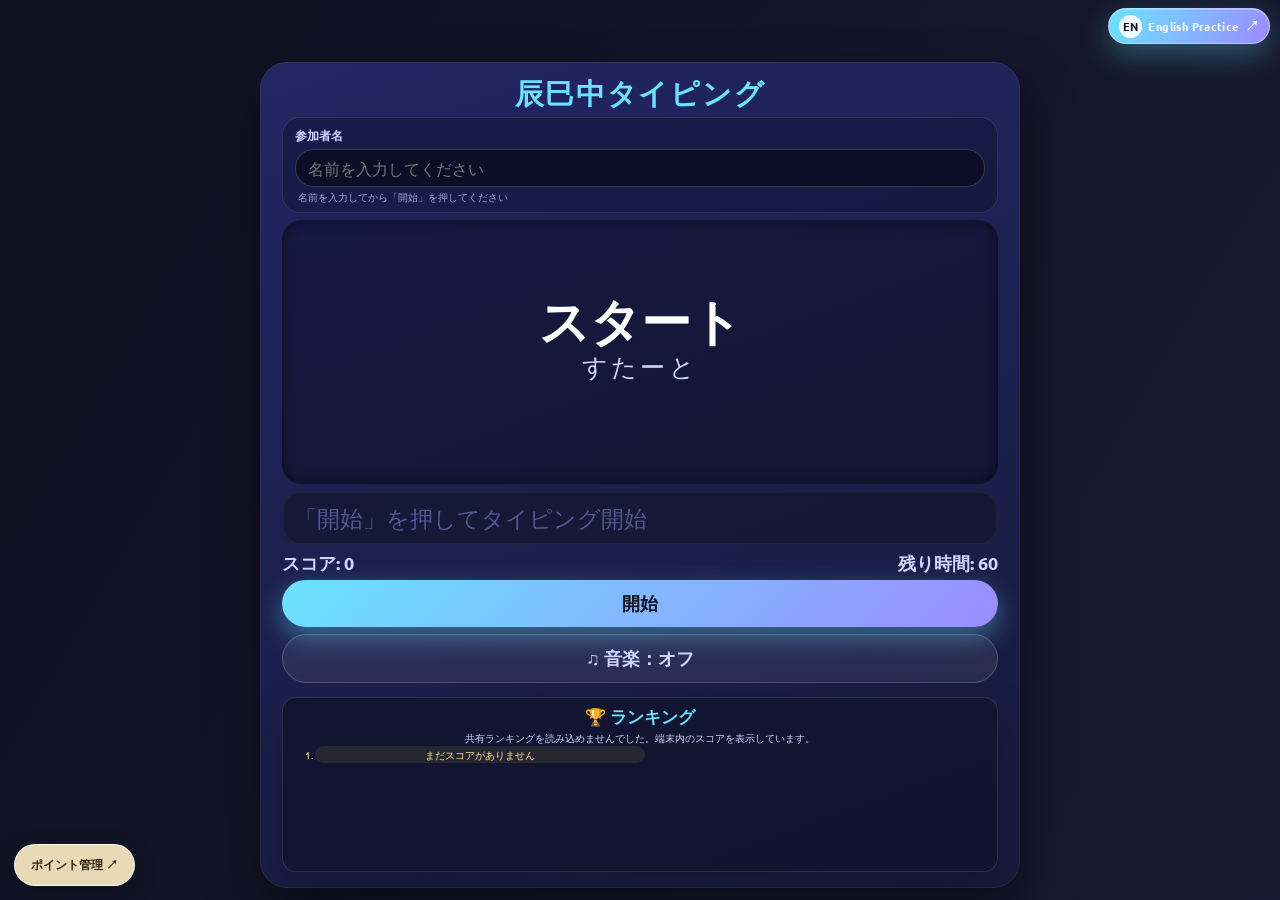
<file: index.html>
<!DOCTYPE html>
<html lang="ja">
<head>
  <meta charset="UTF-8">
  <title>辰巳中タイピングコンテスト</title>
  <link rel="stylesheet" href="style.css">
</head>
<body>
  <div class="page-loader" aria-label="読み込み中" role="status"><div class="page-loader__inner"><span class="page-loader__spinner" aria-hidden="true"></span><span>辰巳中タイピング</span></div></div>

  <div class="language-switch-wrap"><a class="points-board-link" href="points.html">ポイント管理 ↗</a><a class="language-switch" href="english-game/index.html" aria-label="Switch to English practice"><span>EN</span><strong>English Practice</strong><span class="switch-arrow" aria-hidden="true">↗</span></a></div>

  <div id="game">
    <h1>辰巳中タイピング</h1>

    <div class="contest-controls"><label for="contestant-name">参加者名</label><input id="contestant-name" type="text" maxlength="24" autocomplete="nickname" placeholder="名前を入力してください"><p class="contest-hint">名前を入力してから「開始」を押してください</p></div>

    <div id="word-box">
      <div id="kanji">スタート</div>
      <div id="kana">すたーと</div>
      <div id="romaji-guide"></div>
    </div>

    <input
      type="text"
      id="input"
      placeholder="「開始」を押してタイピング開始"
      autocomplete="off"
      disabled
    >

    <div id="status">
      <div id="score">スコア: 0</div>
      <div id="time">残り時間: 60</div>
    </div>

    <button id="start">開始</button>
    <button id="music-toggle" type="button" aria-pressed="false">♫ 音楽：オフ</button>

    <div id="game-over"></div>
    <section id="leaderboard" class="leaderboard" aria-live="polite"><h2>🏆 ランキング</h2><p class="leaderboard-status">スコア送信の準備ができています</p><ol id="leaderboard-list"><li>まだスコアがありません</li></ol></section>
  </div>

  <!-- 固定された効果音 (Removed "sounds/") -->
  <audio id="se-correct" src="correct.mp3" preload="auto"></audio>
  <audio id="se-miss" src="miss.mp3" preload="auto"></audio>
  <audio id="se-start" src="start.mp3" preload="auto"></audio>
  <audio id="se-end" src="end.mp3" preload="auto"></audio>

  <script>
  window.addEventListener("load", () => {
    const loader = document.querySelector(".page-loader");
    if (loader) window.setTimeout(() => loader.classList.add("is-hidden"), 180);
  });
</script>

  <script>
    document.addEventListener("DOMContentLoaded", () => {
      document.querySelectorAll(".language-switch").forEach(link => {
        link.addEventListener("click", event => {
          if (event.metaKey || event.ctrlKey || event.shiftKey || event.altKey) return;
          event.preventDefault();
          const destination = link.href;
          const game = document.getElementById("game");
          if (game) game.classList.add("is-transitioning");
          document.body.classList.add("page-leaving");
          window.setTimeout(() => { window.location.href = destination; }, 220);
        });
      });
    });
  </script>
  <script src="sheet-config.js"></script>
  <script src="script.js"></script>
</body>
</html>
</file>
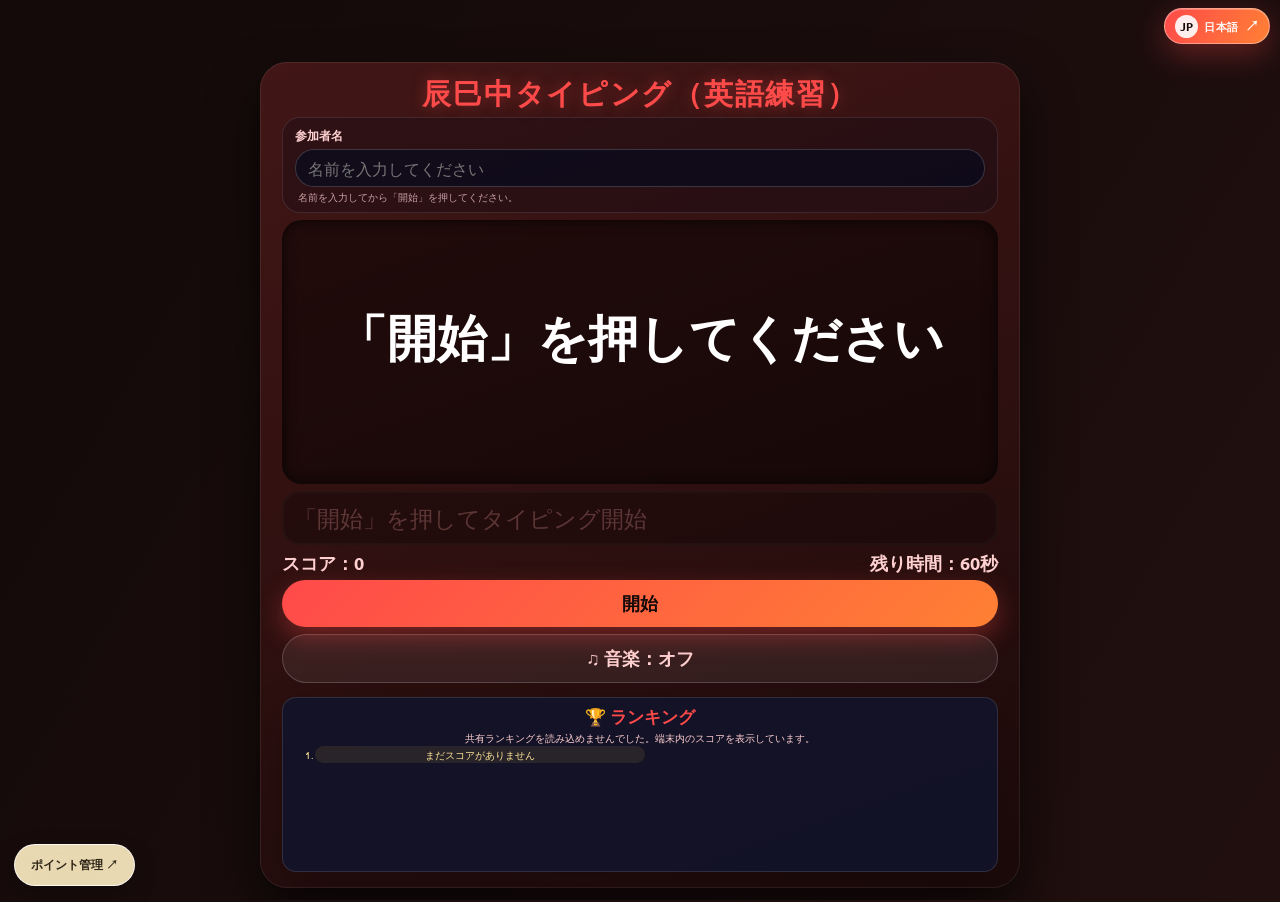
<file: english-game/index.html>
<!DOCTYPE html>
<html lang="ja">
<head>
  <meta charset="UTF-8">
  <title>辰巳中タイピングコンテスト（英語練習）</title>
  <link rel="stylesheet" href="style.css">
</head>
<body>
  <div class="page-loader" aria-label="読み込み中" role="status"><div class="page-loader__inner"><span class="page-loader__spinner" aria-hidden="true"></span><span>辰巳中タイピング</span></div></div>

  <div class="language-switch-wrap"><a class="points-board-link" href="../points.html">ポイント管理 ↗</a><a class="language-switch" href="../index.html" aria-label="日本語に切り替え"><span>JP</span><strong>日本語</strong><span class="switch-arrow" aria-hidden="true">↗</span></a></div>

  <div id="game">
    <h1>辰巳中タイピング（英語練習）</h1>

    <div class="contest-controls"><label for="contestant-name">参加者名</label><input id="contestant-name" type="text" maxlength="24" autocomplete="nickname" placeholder="名前を入力してください"><p class="contest-hint">名前を入力してから「開始」を押してください。</p></div>

    <div id="word-box">
      <div id="kanji">「開始」を押してください</div>
      <div id="kana" style="display: none;"></div>
      <div id="romaji-guide"></div>
    </div>

    <input
      type="text"
      id="input"
      placeholder="「開始」を押してタイピング開始"
      autocomplete="off"
      disabled
    >

    <div id="status">
      <div id="score">スコア：0</div>
      <div id="time">残り時間：60秒</div>
    </div>

    <button id="start">開始</button>
    <button id="music-toggle" type="button" aria-pressed="false">♫ 音楽：オフ</button>

    <div id="game-over"></div>
    <section id="leaderboard" class="leaderboard" aria-live="polite"><h2>🏆 ランキング</h2><p class="leaderboard-status">スコア送信の準備ができています</p><ol id="leaderboard-list"><li>まだスコアがありません</li></ol></section>
  </div>

  <!-- 固定された効果音 (Removed "sounds/") -->
  <audio id="se-correct" src="correct.mp3" preload="auto"></audio>
  <audio id="se-miss" src="miss.mp3" preload="auto"></audio>
  <audio id="se-start" src="start.mp3" preload="auto"></audio>
  <audio id="se-end" src="end.mp3" preload="auto"></audio>

  <script>
  window.addEventListener("load", () => {
    const loader = document.querySelector(".page-loader");
    if (loader) window.setTimeout(() => loader.classList.add("is-hidden"), 180);
  });
</script>

  <script>
    document.addEventListener("DOMContentLoaded", () => {
      document.querySelectorAll(".language-switch").forEach(link => {
        link.addEventListener("click", event => {
          if (event.metaKey || event.ctrlKey || event.shiftKey || event.altKey) return;
          event.preventDefault();
          const destination = link.href;
          const game = document.getElementById("game");
          if (game) game.classList.add("is-transitioning");
          document.body.classList.add("page-leaving");
          window.setTimeout(() => { window.location.href = destination; }, 220);
        });
      });
    });
  </script>
  <script src="../sheet-config.js"></script>
  <script src="script.js"></script>
</body>
</html>
</file>
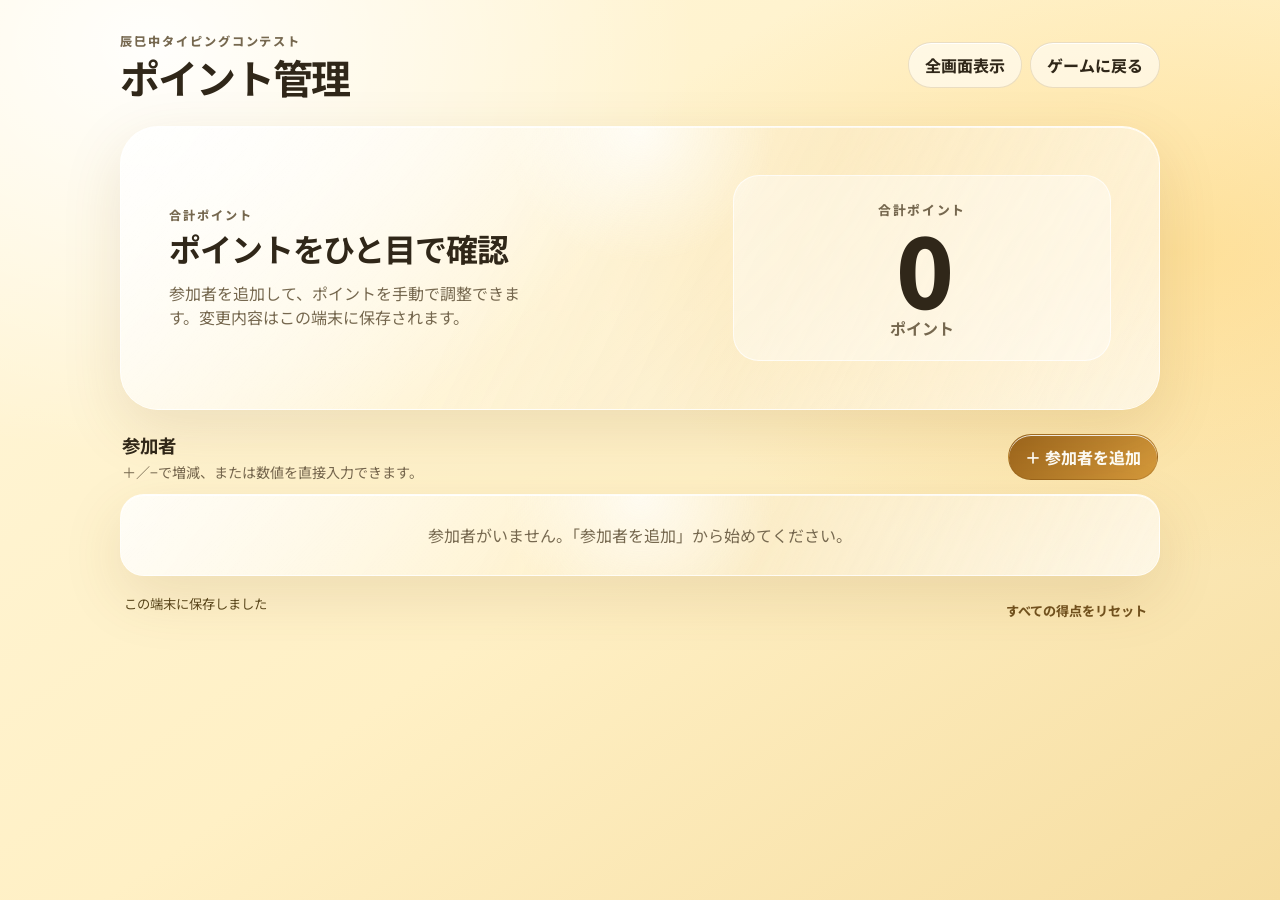
<file: points.html>
<!doctype html>
<html lang="ja">
<head>
<meta charset="utf-8">
<meta name="viewport" content="width=device-width, initial-scale=1, viewport-fit=cover">
<meta name="theme-color" content="#fff0c5">
<meta name="color-scheme" content="light">
<title>ポイント管理 | 辰巳中タイピングコンテスト</title>
<style>
  :root {
    color-scheme: light;
    --cream: #fff0c5;
    --cream-light: #fff9e9;
    --ink: #302719;
    --muted: #76684f;
    --amber: #b77a24;
    --line: rgba(115, 82, 31, .16);
    --glass: rgba(255, 255, 255, .42);
    --shadow: 0 20px 60px rgba(113, 79, 24, .13);
    --focus: #155eef;
  }
  * { box-sizing: border-box; }
  html { min-height: 100%; background: var(--cream); }
  body {
    margin: 0; min-height: 100vh; min-height: 100dvh; padding: clamp(12px, 3vw, 32px);
    color: var(--ink); font-family: "Noto Sans JP", "Yu Gothic UI", "Meiryo", sans-serif;
    background:
      radial-gradient(ellipse at 12% 5%, rgba(255,255,255,.92), transparent 34%),
      radial-gradient(ellipse at 92% 28%, rgba(255,205,101,.42), transparent 35%),
      linear-gradient(145deg, #fff7dc, var(--cream) 54%, #f6dda0);
    overflow-x: hidden;
  }
  button, input { font: inherit; }
  button { cursor: pointer; touch-action: manipulation; }
  button:focus-visible, input:focus-visible, a:focus-visible {
    outline: 3px solid var(--focus); outline-offset: 3px;
  }
  .shell { width: min(100%, 1040px); margin: 0 auto; animation: page-zoom-blur .78s cubic-bezier(.2,.75,.25,1) both; transform-origin: 50% 18%; }
  @keyframes page-zoom-blur {
    0% { opacity: 0; transform: scale(.94); filter: blur(14px); }
    65% { opacity: 1; filter: blur(1px); }
    100% { opacity: 1; transform: scale(1); filter: blur(0); }
  }
  @keyframes card-zoom-in {
    0% { opacity: 0; transform: scale(.96) translateY(10px); filter: blur(8px); }
    100% { opacity: 1; transform: scale(1) translateY(0); filter: blur(0); }
  }
  .topline { display:flex; align-items:center; justify-content:space-between; gap:12px; margin-bottom: clamp(16px, 3vw, 28px); }
  .eyebrow { margin:0 0 6px; color:var(--muted); font-size:.76rem; font-weight:800; letter-spacing:.16em; text-transform:uppercase; }
  h1 { margin:0; font-size:clamp(1.55rem, 4vw, 2.5rem); letter-spacing:-.045em; line-height:1.05; }
  .top-actions { display:flex; flex-wrap:wrap; gap:8px; justify-content:flex-end; }
  .glass {
    --mx: 50%; --my: 0%;
    position:relative; isolation:isolate; overflow:hidden;
    background:linear-gradient(135deg, rgba(255,255,255,.72), rgba(255,255,255,.24) 45%, rgba(255,255,255,.48));
    border:1px solid rgba(255,255,255,.78);
    box-shadow:var(--shadow), inset 0 1px rgba(255,255,255,.92);
    backdrop-filter:blur(22px) saturate(1.3);
    -webkit-backdrop-filter:blur(22px) saturate(1.3);
  }
  .glass::before {
    content:""; position:absolute; inset:0; z-index:-1; pointer-events:none; border-radius:inherit;
    background:
      radial-gradient(260px circle at var(--mx) var(--my), rgba(255,255,255,.92), transparent 52%),
      linear-gradient(115deg, rgba(255,255,255,.48), transparent 35%, rgba(221,166,66,.10) 62%, rgba(255,255,255,.46));
    opacity:.75; transition:opacity .25s ease;
  }
  .glass:hover::before, .glass:focus-within::before { opacity:1; }
  .btn {
    border:1px solid rgba(126,88,27,.16); border-radius:999px; min-height:44px;
    padding:10px 16px; color:var(--ink); font-weight:750;
    background:rgba(255,255,255,.56); box-shadow:inset 0 1px rgba(255,255,255,.9);
    transition:transform .2s ease, box-shadow .2s ease, background .2s ease;
  }
  .btn:hover { transform:translateY(-2px); background:rgba(255,255,255,.82); box-shadow:0 8px 22px rgba(113,79,24,.12), inset 0 1px #fff; }
  .btn:active { transform:scale(.96); filter:blur(.2px); }
  .btn.primary { background:linear-gradient(135deg,#9c651c,#d69b3c); color:#fffdf6; border-color:rgba(126,78,15,.25); }
  .hero {
    border-radius:clamp(24px, 4vw, 38px); padding:clamp(20px, 5vw, 48px);
    display:grid; grid-template-columns:minmax(0, 1fr) minmax(180px, .7fr); align-items:center; gap:24px;
    margin-bottom:18px; transition:transform .35s cubic-bezier(.2,.8,.2,1), box-shadow .35s ease;
  }
  .hero:hover { transform:translateY(-2px); box-shadow:0 28px 70px rgba(113,79,24,.18), inset 0 1px #fff; }
  .hero h2 { margin:0 0 10px; font-size:clamp(1.3rem,3vw,2rem); letter-spacing:-.035em; }
  .hero p { max-width:42ch; margin:0; color:var(--muted); line-height:1.55; }
  .total-wrap { text-align:center; border-radius:26px; padding:20px 12px; background:rgba(255,255,255,.42); border:1px solid rgba(255,255,255,.7); }
  .total-label { color:var(--muted); font-size:.8rem; font-weight:800; letter-spacing:.12em; text-transform:uppercase; }
  .total { display:block; font-size:clamp(3.2rem, 10vw, 6rem); line-height:1; letter-spacing:-.07em; font-weight:850; font-variant-numeric:tabular-nums; }
  .total-unit { color:var(--muted); font-weight:700; margin-top:7px; }
  .toolbar { display:flex; flex-wrap:wrap; align-items:center; justify-content:space-between; gap:12px; margin:22px 2px 12px; }
  .toolbar h2 { margin:0; font-size:1.15rem; }
  .toolbar p { margin:4px 0 0; color:var(--muted); font-size:.88rem; }
  #players { display:grid; grid-template-columns:repeat(2,minmax(0,1fr)); gap:14px; }
  .player {
    min-width:0; border-radius:24px; padding:clamp(14px,2.5vw,22px);
    transition:transform .28s cubic-bezier(.2,.8,.2,1), box-shadow .28s ease;
  }
  .player { animation:card-zoom-in .42s cubic-bezier(.2,.75,.25,1) both; }\n  .player:hover { transform:translateY(-3px) scale(1.012); box-shadow:0 24px 55px rgba(113,79,24,.18), inset 0 1px #fff; }
  .player-head { display:flex; align-items:center; gap:10px; margin-bottom:16px; }
  .avatar { display:grid; place-items:center; flex:0 0 42px; width:42px; height:42px; border-radius:15px; background:linear-gradient(145deg,#fff,#f4d995); color:#76501c; font-weight:900; box-shadow:inset 0 1px #fff,0 5px 14px rgba(113,79,24,.10); }
  .name { width:100%; min-width:0; padding:10px 12px; border:1px solid var(--line); border-radius:13px; background:rgba(255,255,255,.62); color:var(--ink); font-weight:750; }
  .score-label { color:var(--muted); font-size:.78rem; font-weight:800; letter-spacing:.12em; text-transform:uppercase; }
  .score-line { display:flex; align-items:center; justify-content:space-between; gap:10px; margin:0 0 14px; }
  .score-number { min-width:0; font-size:clamp(2.4rem,6vw,4.2rem); line-height:1; letter-spacing:-.065em; font-weight:850; font-variant-numeric:tabular-nums; overflow-wrap:anywhere; }
  .point-word { color:var(--muted); font-size:.85rem; font-weight:700; }
  .score-actions { display:grid; grid-template-columns:48px minmax(0,1fr) 48px; gap:8px; }
  .stepper { display:grid; place-items:center; width:100%; min-height:46px; border-radius:15px; border:1px solid var(--line); background:rgba(255,255,255,.65); color:var(--ink); font-size:1.45rem; font-weight:800; transition:transform .18s ease,background .18s ease; }
  .stepper:hover { background:#fff; transform:translateY(-1px); }
  .stepper:active { transform:scale(.92); filter:blur(.35px); }
  .set-score { min-width:0; width:100%; text-align:center; border:1px solid var(--line); border-radius:15px; background:rgba(255,255,255,.72); padding:8px; font-weight:750; color:var(--ink); }
  .player-foot { display:flex; justify-content:space-between; align-items:center; gap:10px; margin-top:12px; }
  .small-btn { border:0; padding:7px 9px; background:transparent; color:#72521f; font-size:.82rem; font-weight:750; border-radius:10px; }
  .small-btn:hover { background:rgba(255,255,255,.5); }
  .empty { grid-column:1/-1; padding:28px; text-align:center; border-radius:24px; color:var(--muted); }
  .footer { margin:18px 4px 0; display:flex; justify-content:space-between; gap:10px; flex-wrap:wrap; color:var(--muted); font-size:.78rem; }
  .status { min-height:1.2em; color:#5b481e; font-size:.83rem; }
  @media (max-width:640px) {
    body { padding:12px; }
    .topline { align-items:flex-start; }
    .top-actions { max-width:45%; }
    .btn { padding:9px 12px; min-height:42px; font-size:.84rem; }
    .hero { grid-template-columns:1fr; gap:18px; padding:20px; }
    .hero p { max-width:none; }
    .total-wrap { display:flex; align-items:center; justify-content:center; gap:14px; flex-wrap:wrap; padding:14px; }
    .total { font-size:clamp(3rem,17vw,5rem); }
    .total-unit { margin:0; }
    #players { grid-template-columns:1fr; gap:11px; }
    .player { padding:16px; }
    .score-number { font-size:clamp(2.8rem,14vw,4rem); }
  }
  @media (prefers-reduced-motion:reduce) {
    *,*::before,*::after { animation:none!important; transition:none!important; filter:none!important; scroll-behavior:auto!important; }
    .player:hover,.hero:hover,.btn:hover { transform:none; }
  }
  @supports not ((backdrop-filter: blur(2px)) or (-webkit-backdrop-filter: blur(2px))) {
    .glass { background:rgba(255,249,233,.97); }
  }
</style>
<link rel="preconnect" href="https://fonts.googleapis.com">
<link rel="preconnect" href="https://fonts.gstatic.com" crossorigin>
<link href="https://fonts.googleapis.com/css2?family=Noto+Sans+JP:wght@400;500;700;800&display=swap" rel="stylesheet">
</head>
<body>
<main class="shell">
  <header class="topline">
    <div><p class="eyebrow">辰巳中タイピングコンテスト</p><h1>ポイント管理</h1></div>
    <div class="top-actions">
      <button class="btn" id="fullscreen" type="button">全画面表示</button>
      <a class="btn" href="./" style="display:inline-flex;align-items:center;text-decoration:none">ゲームに戻る</a>
    </div>
  </header>

  <section class="hero glass" aria-labelledby="overview-title">
    <div>
      <p class="eyebrow">合計ポイント</p>
      <h2 id="overview-title">ポイントをひと目で確認</h2>
      <p>参加者を追加して、ポイントを手動で調整できます。変更内容はこの端末に保存されます。</p>
    </div>
    <div class="total-wrap" aria-live="polite" aria-atomic="true">
      <span class="total-label">合計ポイント</span>
      <strong class="total" id="total">0</strong>
      <span class="total-unit">ポイント</span>
    </div>
  </section>

  <div class="toolbar">
    <div><h2>参加者</h2><p>＋／−で増減、または数値を直接入力できます。</p></div>
    <button class="btn primary" id="add-player" type="button">＋ 参加者を追加</button>
  </div>

  <section id="players" aria-label="参加者の得点"></section>
  <div class="footer">
    <span id="save-status" class="status" role="status" aria-live="polite">この端末に保存しました</span>
    <button class="small-btn" id="reset-all" type="button">すべての得点をリセット</button>
  </div>
</main>
<script>
(() => {
  "use strict";
  const STORAGE_KEY = "tatsumi-ポイント-board-v1";
  const playersEl = document.getElementById("players");
  const totalEl = document.getElementById("total");
  const statusEl = document.getElementById("save-status");
  let players = load();
  let nextId = players.reduce((n, p) => Math.max(n, Number(p.id) || 0), 0) + 1;

  function load() {
    try {
      const saved = JSON.parse(localStorage.getItem(STORAGE_KEY) || "[]");
      if (Array.isArray(saved)) return saved.filter(p => p && Number.isFinite(Number(p.score))).map((p, i) => ({
        id: Number(p.id) || i + 1,
        name: String(p.name || "参加者").slice(0, 40),
        score: Math.max(0, Math.min(999999999, Math.round(Number(p.score) || 0)))
      }));
    } catch (_) {}
    return [{ id: 1, name: "参加者 1", score: 0 }];
  }

  function save() {
    try {
      localStorage.setItem(STORAGE_KEY, JSON.stringify(players));
      statusEl.textContent = "この端末に保存しました";
    } catch (_) {
      statusEl.textContent = "保存できませんでした。この画面を開いたままにしてください。";
    }
    renderTotal();
  }

  function renderTotal() {
    const total = players.reduce((sum, p) => sum + p.score, 0);
    totalEl.textContent = total.toLocaleString();
    totalEl.setAttribute("aria-label", total.toLocaleString() + " 合計ポイント");
  }

  function make(tag, className, text) {
    const el = document.createElement(tag);
    if (className) el.className = className;
    if (text !== undefined) el.textContent = text;
    return el;
  }

  function render() {
    playersEl.replaceChildren();
    if (!players.length) {
      const empty = make("div", "empty glass", "参加者がいません。「参加者を追加」から始めてください。");
      playersEl.append(empty);
    }
    players.forEach(player => {
      const card = make("article", "player glass");
      const head = make("div", "player-head");
      const avatar = make("div", "avatar", (player.name.trim().charAt(0) || "?").toUpperCase());
      avatar.setAttribute("aria-hidden", "true");
      const name = make("input", "name");
      name.type = "text"; name.maxLength = 40; name.value = player.name;
      name.setAttribute("aria-label", "参加者 name");
      name.addEventListener("change", () => {
        player.name = name.value.trim().slice(0, 40) || "参加者";
        save(); render();
      });
      head.append(avatar, name);
      const label = make("div", "score-label", "現在の得点");
      const line = make("div", "score-line");
      const number = make("strong", "score-number", player.score.toLocaleString());
      number.setAttribute("aria-live", "polite");
      const word = make("span", "point-word", "点");
      line.append(number, word);
      const actions = make("div", "score-actions");
      const minus = make("button", "stepper", "−");
      minus.type = "button"; minus.setAttribute("aria-label", player.name + "の得点を1点減らす");
      minus.addEventListener("click", () => setScore(player, player.score - 1));
      const exact = make("input", "set-score");
      exact.type = "number"; exact.min = "0"; exact.max = "999999999"; exact.step = "1"; exact.inputMode = "numeric"; exact.value = String(player.score);
      exact.setAttribute("aria-label", "「" + player.name + "」の得点を直接入力");
      exact.addEventListener("change", () => {
        const value = exact.value.trim();
        if (value === "") { exact.value = String(player.score); return; }
        setScore(player, Number(value));
      });
      const plus = make("button", "stepper", "+");
      plus.type = "button"; plus.setAttribute("aria-label", player.name + "の得点を1点増やす");
      plus.addEventListener("click", () => setScore(player, player.score + 1));
      actions.append(minus, exact, plus);
      const foot = make("div", "player-foot");
      const hint = make("span", "point-word", "手動入力");
      const remove = make("button", "small-btn", "削除");
      remove.type = "button"; remove.addEventListener("click", () => {
        if (!confirm("「" + player.name + "」を一覧から削除しますか？")) return;
        players = players.filter(p => p.id !== player.id); save(); render();
      });
      foot.append(hint, remove);
      card.append(head, label, line, actions, foot);
      playersEl.append(card);
    });
    renderTotal();
  }

  function setScore(player, value) {
    if (!Number.isFinite(value)) return;
    player.score = Math.max(0, Math.min(999999999, Math.round(value)));
    save(); render();
  }

  document.getElementById("add-player").addEventListener("click", () => {
    const id = nextId++;
    const player = { id, name: "参加者 " + id, score: 0 };
    players.push(player); save(); render();
    const names = playersEl.querySelectorAll(".name");
    if (names.length) { names[names.length - 1].focus(); names[names.length - 1].select(); }
  });

  document.getElementById("reset-all").addEventListener("click", () => {
    if (!confirm("全員の得点を0点に戻しますか？名前はそのまま残ります。")) return;
    players.forEach(p => { p.score = 0; }); save(); render();
  });

  document.getElementById("fullscreen").addEventListener("click", async event => {
    try {
      if (!document.fullscreenElement) {
        await document.documentElement.requestFullscreen();
        event.currentTarget.textContent = "全画面表示を終了";
      } else {
        await document.exitFullscreen();
        event.currentTarget.textContent = "全画面表示";
      }
    } catch (_) { statusEl.textContent = "このブラウザーでは全画面表示を利用できません。"; }
  });
  document.addEventListener("fullscreenchange", () => {
    document.getElementById("fullscreen").textContent = document.fullscreenElement ? "全画面表示を終了" : "全画面表示";
  });

  // Pointer-driven glass highlights are enabled for mouse/trackpad only; touch stays lightweight.
  if (matchMedia("(hover: hover) and (pointer: fine)").matches && !matchMedia("(prefers-reduced-motion: reduce)").matches) {
    document.querySelectorAll(".glass").forEach(panel => {
      panel.addEventListener("pointermove", event => {
        const rect = panel.getBoundingClientRect();
        panel.style.setProperty("--mx", (event.clientX - rect.left) + "px");
        panel.style.setProperty("--my", (event.clientY - rect.top) + "px");
      }, { passive: true });
    });
    const observer = new MutationObserver(() => {
      playersEl.querySelectorAll(".glass").forEach(panel => {
        if (panel.dataset.liquidReady) return;
        panel.dataset.liquidReady = "true";
        panel.addEventListener("pointermove", event => {
          const rect = panel.getBoundingClientRect();
          panel.style.setProperty("--mx", (event.clientX - rect.left) + "px");
          panel.style.setProperty("--my", (event.clientY - rect.top) + "px");
        }, { passive: true });
      });
    });
    observer.observe(playersEl, { childList: true });
  }
  render();
})();
</script>
</body>
</html>
</file>
<file: style.css>
@import url('https://fonts.googleapis.com/css2?family=Ubuntu:wght@400;500;700&display=swap');
:root {
  --bg: #0f1220;
  --panel: #1b1f3b;
  --accent: #6ae3ff;
  --accent2: #9b8cff;
  --text: #ffffff;
  --subtext: #cfd6ff;
  --danger: #ff6b6b;
}

* {
  box-sizing: border-box;
}

html, body {
  margin: 0;
  padding: 0;
  width: 100vw;
  height: 100vh;
  overflow: hidden; /* スクロールバーの発生を防止 */
  display: flex;
  justify-content: center;
  align-items: center;
  font-family: "Segoe UI", "Hiragino Kaku Gothic ProN", Meiryo, sans-serif;
  background: radial-gradient(circle at top, #1b1f3b, #0f1220);
  color: var(--text);
}

/* =========================
   Main Game Panel
   ========================= */
#game {
  width: min(90vw, 125vh);
  max-height: 96vh;
  padding: min(2.5vh, 2.2vw) min(4vh, 3.5vw);
  border-radius: min(3vh, 2.5vw);
  background: linear-gradient(160deg, #222663, #171a3a);
  box-shadow:
    0 24px 50px rgba(0, 0, 0, 0.5),
    inset 0 0 0 1px rgba(255, 255, 255, 0.06);
  text-align: center;
  display: flex;
  flex-direction: column;
  justify-content: space-between;
}

/* =========================
   Title
   ========================= */
h1 {
  margin: 0 0 min(1vh, 0.8vw);
  font-size: min(4.8vh, 4vw);
  letter-spacing: 0.12em;
  color: var(--accent);
}

/* =========================
   Word Display
   ========================= */
#word-box {
  margin: min(1vh, 0.8vw) 0;
  padding: min(4.5vh, 3.5vw) min(3vh, 2.5vw);
  border-radius: min(2.2vh, 1.8vw);
  background: rgba(0, 0, 0, 0.3);
  box-shadow: inset 0 0 14px rgba(0, 0, 0, 0.45);
  /* word-break: break-all; を削除 */
}

/* 漢字 */
#kanji {
  font-size: min(7.5vh, 6.2vw);
  font-weight: 700;
  line-height: 1.25;
  white-space: pre-wrap;
  word-break: keep-all;      /* 単語の途中での改行を防止 */
  overflow-wrap: break-word; /* 枠からはみ出る場合のみ改行 */
}

/* ひらがな */
#kana {
  margin-top: min(1.2vh, 1vw);
  font-size: min(4.5vh, 3.7vw);
  letter-spacing: 0.12em;
  color: var(--subtext);
  line-height: 1.25;
  white-space: pre-wrap;
  word-break: keep-all;      /* 単語の途中での改行を防止 */
  overflow-wrap: break-word; /* 枠からはみ出る場合のみ改行 */
}

/* ガイド */
#romaji-guide {
  margin-top: min(1.5vh, 1.2vw);
  font-size: min(3.2vh, 2.6vw);
  font-weight: bold;
  letter-spacing: 0.08em;
  color: var(--accent);
  min-height: 1.3em;
}

/* =========================
   Input
   ========================= */
#input {
  width: 100%;
  margin-top: min(1vh, 0.8vw);
  padding: min(1.8vh, 1.5vw);
  font-size: min(3.8vh, 3.1vw);
  border-radius: min(1.6vh, 1.3vw);
  border: none;
  outline: none;
  background: #0f1220;
  color: var(--text);
  box-shadow:
    inset 0 0 0 2px rgba(255, 255, 255, 0.08);
}

#input::placeholder {
  font-size: min(2.6vh, 2.1vw);
  color: #888fd0;
}

#input:focus {
  box-shadow:
    inset 0 0 0 2px var(--accent),
    0 0 14px rgba(106, 227, 255, 0.6);
}

#input:disabled {
  opacity: 0.5;
  cursor: not-allowed;
}

/* =========================
   Status
   ========================= */
#status {
  display: flex;
  justify-content: space-between;
  margin-top: min(1.5vh, 1.2vw);
  font-size: min(3.2vh, 2.6vw);
  font-weight: 600;
}

#score,
#time {
  color: var(--subtext);
}

/* =========================
   Button（少し小さく調整）
   ========================= */
#start {
  margin-top: min(1.5vh, 1.2vw);
  width: 100%;
  padding: min(1.5vh, 1.2vw) 0; /* 少しスリム化 */
  font-size: min(2.8vh, 2.3vw); /* 文字サイズをわずかに縮小 */
  font-weight: 700;
  border-radius: min(1.5vh, 1.2vw);
  border: none;
  cursor: pointer;
  background: linear-gradient(135deg, var(--accent), var(--accent2));
  color: #0f1220;
  box-shadow: 0 10px 26px rgba(106, 227, 255, 0.4);
  transition: transform 0.12s, box-shadow 0.12s;
}

#start:hover {
  transform: translateY(-2px);
  box-shadow: 0 14px 32px rgba(106, 227, 255, 0.55);
}

#start:active {
  transform: translateY(1px);
  box-shadow: 0 6px 16px rgba(106, 227, 255, 0.35);
}

/* =========================
   Game Over
   ========================= */
#game-over {
  margin-top: min(1.2vh, 1vw);
  font-size: min(4vh, 3.2vw);
  font-weight: 800;
  color: var(--danger);
}
/* Rounded controls, animated gradient, and a soft loading entrance */
html, body { min-height: 100vh; height: auto; }
body { position: relative; isolation: isolate; background: linear-gradient(-45deg,var(--bg),var(--panel),#25205a,var(--bg)); background-size:400% 400%; animation:gradient-drift 18s ease infinite; }
@keyframes gradient-drift { 0%{background-position:0% 50%} 50%{background-position:100% 50%} 100%{background-position:0% 50%} }
#game { animation:game-enter 700ms cubic-bezier(.2,.8,.2,1) both; transition:box-shadow 250ms ease,background-color 250ms ease; }
@keyframes game-enter { from{opacity:0;transform:translateY(18px) scale(.985);filter:blur(5px)} to{opacity:1;transform:translateY(0) scale(1);filter:blur(0)} }
button,a,input[type=button],input[type=submit],input[type=reset],select { border-radius:999px !important; transition:transform 180ms ease,box-shadow 220ms ease,background-color 220ms ease,opacity 220ms ease; }
button:focus-visible,a:focus-visible,input:focus-visible,select:focus-visible { outline:3px solid var(--accent); outline-offset:4px; }
button:active,input[type=button]:active,input[type=submit]:active,input[type=reset]:active { transform:scale(.975); }
a { backdrop-filter:blur(12px); box-shadow:0 8px 22px rgba(0,0,0,.18); }
#start { border-radius:999px !important; position:relative; overflow:hidden; }
#start::after { content:""; position:absolute; inset:0; background:linear-gradient(110deg,transparent 20%,rgba(255,255,255,.28) 45%,transparent 70%); transform:translateX(-130%); transition:transform 550ms ease; pointer-events:none; }
#start:hover::after { transform:translateX(130%); }
#input { border-radius:18px !important; transition:box-shadow 220ms ease,background-color 220ms ease; }
#word-box { transition:background-color 250ms ease,box-shadow 250ms ease; }
.page-loader { position:fixed; inset:0; z-index:9999; display:grid; place-items:center; background:linear-gradient(-45deg,var(--bg),var(--panel),#25205a,var(--bg)); background-size:400% 400%; animation:gradient-drift 12s ease infinite; opacity:1; visibility:visible; transition:opacity 450ms ease,visibility 450ms ease; }
.page-loader.is-hidden { opacity:0; visibility:hidden; pointer-events:none; }
.page-loader__inner { display:grid; justify-items:center; gap:16px; color:var(--text); font-weight:700; letter-spacing:.16em; }
.page-loader__spinner { width:44px; height:44px; border-radius:50%; border:3px solid rgba(255,255,255,.18); border-top-color:var(--accent); border-right-color:var(--accent2); animation:loader-spin 850ms linear infinite; box-shadow:0 0 24px rgba(255,255,255,.12); }
@keyframes loader-spin { to{transform:rotate(360deg)} }
@media(prefers-reduced-motion:reduce) { *,*::before,*::after { animation-duration:.01ms !important; animation-iteration-count:1 !important; scroll-behavior:auto !important; transition-duration:.01ms !important; } }


/* Ubuntu typography, language switch, transitions, and ambient music controls */

:root { --switch-gradient: linear-gradient(110deg,var(--accent),var(--accent2)); }
html, body, button, input, select, textarea, a, #game, #game * {
  font-family: 'Ubuntu', 'Noto Sans JP', sans-serif !important;
}
body {
  background: linear-gradient(125deg,var(--bg),var(--panel),color-mix(in srgb,var(--accent) 20%,var(--bg)),var(--panel),var(--bg));
  background-size: 350% 350%;
  animation: gradient-drift 22s ease-in-out infinite;
  transition: background 700ms ease;
}
@keyframes gradient-drift { 0%,100% { background-position: 0% 50%; } 50% { background-position: 100% 50%; } }
.language-switch-wrap { position: fixed; top: 18px; right: 18px; z-index: 1000; }
.language-switch {
  min-width: 190px; min-height: 48px; padding: 13px 24px; display: inline-flex;
  align-items: center; justify-content: center; gap: 12px;
  border-radius: 999px; color: #fff; text-decoration: none; font-weight: 700;
  font-size: 14px; letter-spacing: .035em; background: var(--switch-gradient);
  box-shadow: 0 8px 24px color-mix(in srgb,var(--accent) 28%,transparent);
  border: 1px solid rgba(255,255,255,.24); backdrop-filter: blur(14px);
  transition: transform 240ms cubic-bezier(.2,.8,.2,1), box-shadow 240ms ease, filter 240ms ease;
}
.language-switch:hover { transform: translateY(-3px) scale(1.025); box-shadow: 0 13px 30px color-mix(in srgb,var(--accent) 38%,transparent); filter: brightness(1.08); }
.language-switch:active { transform: scale(.97); }
#music-toggle {
  margin-top: 10px; width: 100%; padding: 12px 20px; border: 1px solid rgba(255,255,255,.18);
  border-radius: 999px; color: var(--subtext); background: rgba(255,255,255,.07);
  font-weight: 700; cursor: pointer; transition: all 220ms ease;
}
#music-toggle:hover, #music-toggle[aria-pressed="true"] { color: var(--text); background: color-mix(in srgb,var(--accent) 18%,transparent); box-shadow: 0 0 20px color-mix(in srgb,var(--accent) 18%,transparent); }
#game { transition: opacity 320ms ease, transform 320ms ease, box-shadow 250ms ease; }
#game.is-transitioning { opacity: .45; transform: translateY(8px) scale(.99); }
#input { transition: box-shadow 220ms ease, transform 160ms ease; }
#input.input-wrong { animation: wrong-tap 260ms ease; }
@keyframes wrong-tap { 0%,100%{transform:translateX(0)} 25%{transform:translateX(-5px)} 50%{transform:translateX(5px)} 75%{transform:translateX(-3px)} }
@media(max-width:600px) { .language-switch-wrap { top:10px; right:10px; } .language-switch { min-width:0; min-height:42px; padding:10px 15px; font-size:12px; } }
@media(prefers-reduced-motion:reduce) { body { animation:none; } }

.shake { animation: wrong-shake 300ms ease-in-out; }
@keyframes wrong-shake { 0%,100%{transform:translateX(0)} 15%{transform:translateX(-9px)} 30%{transform:translateX(8px)} 45%{transform:translateX(-6px)} 60%{transform:translateX(5px)} 75%{transform:translateX(-3px)} }


/* Contest leaderboard, visible animated gradient, and custom language pill */
:root { --contest-accent: var(--accent); --contest-accent-2: var(--accent2); }
html, body { min-height:100%; height:auto; }
body { background:transparent!important; min-height:100vh; height:auto; overflow-x:hidden; overflow-y:auto; display:flex; justify-content:center; align-items:center; padding:76px 16px 28px; position:relative; isolation:isolate; }
body::before { content:""; position:fixed; inset:-35%; z-index:-1; pointer-events:none; background:linear-gradient(120deg,var(--bg) 8%,var(--panel) 34%,color-mix(in srgb,var(--accent) 40%,var(--panel)) 52%,color-mix(in srgb,var(--accent2) 38%,var(--bg)) 72%,var(--bg)); background-size:300% 300%; animation:contest-gradient-flow 16s ease-in-out infinite; will-change:background-position; }
@keyframes contest-gradient-flow { 0%,100%{background-position:0% 45%;transform:rotate(0deg) scale(1)} 50%{background-position:100% 55%;transform:rotate(4deg) scale(1.04)} }
#game { position:relative; z-index:1; width:min(92vw,780px); max-height:none; margin:0 auto; animation:contest-panel-in 720ms cubic-bezier(.2,.8,.2,1) both; }
@keyframes contest-panel-in { from{opacity:0;transform:translateY(24px) scale(.975);filter:blur(7px)} to{opacity:1;transform:translateY(0) scale(1);filter:blur(0)} }
.language-switch-wrap { position:fixed!important; top:18px!important; right:18px!important; z-index:10000!important; display:block!important; }
a.language-switch { display:inline-flex!important; align-items:center!important; justify-content:center!important; gap:10px!important; min-width:190px!important; min-height:54px!important; padding:10px 22px!important; border-radius:999px!important; text-decoration:none!important; color:#fff!important; background:linear-gradient(115deg,var(--accent),var(--accent2))!important; border:1px solid rgba(255,255,255,.38)!important; box-shadow:0 10px 30px color-mix(in srgb,var(--accent) 32%,transparent),inset 0 1px rgba(255,255,255,.25)!important; backdrop-filter:blur(18px)!important; font-size:13px!important; letter-spacing:.035em!important; transform:translateZ(0); transition:transform 260ms cubic-bezier(.2,.8,.2,1),box-shadow 260ms ease,filter 260ms ease!important; }
a.language-switch span:first-child { display:grid; place-items:center; width:30px; height:30px; flex:none; border-radius:50%; color:var(--bg); background:rgba(255,255,255,.9); font-weight:800; }
a.language-switch strong { color:#fff; font-weight:800; }
a.language-switch .switch-arrow { font-size:18px; transition:transform 220ms ease; }
a.language-switch:hover { transform:translateY(-4px) scale(1.035)!important; box-shadow:0 16px 38px color-mix(in srgb,var(--accent) 48%,transparent),inset 0 1px rgba(255,255,255,.3)!important; filter:brightness(1.1); }
a.language-switch:hover .switch-arrow { transform:translate(2px,-2px); }
a.language-switch:active { transform:scale(.97)!important; }
.page-leaving #game { opacity:0; transform:translateY(10px) scale(.985); filter:blur(4px); }
.contest-controls { margin:0 0 12px; text-align:left; padding:12px 14px; border:1px solid rgba(255,255,255,.1); border-radius:18px; background:rgba(4,8,24,.28); }
.contest-controls label { display:block; color:var(--subtext); font-size:14px; font-weight:700; margin-bottom:7px; }
#contestant-name { width:100%; padding:12px 15px; border-radius:999px!important; border:1px solid rgba(255,255,255,.18); color:var(--text); background:rgba(8,10,28,.75); font:inherit; outline:none; transition:border-color 200ms ease,box-shadow 200ms ease; }
#contestant-name:focus { border-color:var(--accent); box-shadow:0 0 0 3px color-mix(in srgb,var(--accent) 20%,transparent); }
.contest-hint { margin:7px 3px 0; color:var(--subtext); opacity:.75; font-size:12px; }
.leaderboard { position:relative; z-index:1; width:min(92vw,780px); margin:18px auto 0; padding:18px 22px; border-radius:22px; border:1px solid rgba(255,255,255,.12); background:rgba(16,20,45,.82); box-shadow:0 18px 45px rgba(0,0,0,.2); animation:contest-panel-in 900ms 100ms both; }
.leaderboard h2 { margin:0 0 8px; color:var(--accent); font-size:18px; }
.leaderboard-status { margin:0 0 8px; color:var(--subtext); font-size:13px; }
#leaderboard-list { margin:0; padding-left:28px; display:grid; gap:6px; color:var(--text); }
#leaderboard-list li { padding:7px 10px; border-radius:10px; background:rgba(255,255,255,.045); }
#leaderboard-list li:first-child { color:#ffe69a; background:rgba(255,210,70,.09); }
#game.shake { animation:contest-wrong-shake 320ms ease-in-out; }
@keyframes contest-wrong-shake { 0%,100%{translate:0 0} 18%{translate:-9px 0} 36%{translate:8px 0} 54%{translate:-6px 0} 72%{translate:4px 0} }
@media(max-width:600px) { body{padding:72px 10px 22px} #game{width:100%;padding:20px 16px} .language-switch-wrap{top:10px!important;right:10px!important} a.language-switch{min-width:0!important;min-height:44px!important;padding:7px 12px!important;gap:7px!important} a.language-switch span:first-child{width:26px;height:26px} .leaderboard{width:100%;padding:15px} }
@media(prefers-reduced-motion:reduce) { body::before{animation:none} #game,.leaderboard{animation:none} *,*::before,*::after{transition-duration:.01ms!important} }


/* Compact viewport layout: keep the complete game aligned without page scrolling */
html, body {
  width: 100%;
  min-width: 0;
}
body {
  min-height: 100svh;
  min-height: 100dvh;
  padding: 62px 12px 12px !important;
  align-items: center;
  overflow: hidden !important;
}
#game {
  width: min(100%, 760px) !important;
  height: calc(100dvh - 74px);
  max-height: calc(100dvh - 74px) !important;
  min-height: 0;
  padding: clamp(10px, 1.8vh, 18px) clamp(12px, 2vw, 22px) !important;
  margin: 0 auto !important;
  gap: clamp(4px, 0.8vh, 9px);
  justify-content: space-evenly;
  overflow: hidden;
}
#game h1 {
  flex: 0 0 auto;
  margin: 0;
  font-size: clamp(18px, 3.2vh, 30px);
  line-height: 1.1;
  letter-spacing: .06em;
}
.contest-controls {
  flex: 0 0 auto;
  margin: 0 !important;
  padding: clamp(7px, 1vh, 11px) 12px !important;
}
.contest-controls label { margin-bottom: 4px; font-size: 12px; }
#contestant-name { padding: 8px 12px !important; min-height: 34px; }
.contest-hint { margin-top: 4px !important; font-size: 10px !important; line-height: 1.15; }
#word-box {
  flex: 1 1 auto;
  min-height: 72px;
  margin: 0 !important;
  padding: clamp(8px, 1.8vh, 18px) 12px !important;
  display: flex;
  flex-direction: column;
  justify-content: center;
  align-items: center;
  gap: clamp(2px, .5vh, 6px);
}
#kanji { font-size: clamp(25px, 5.5vh, 54px); line-height: 1.12; }
#kana { margin-top: 0 !important; font-size: clamp(14px, 2.8vh, 27px); line-height: 1.12; }
#romaji-guide { margin-top: 0 !important; font-size: clamp(12px, 2.2vh, 21px); line-height: 1.15; }
#input { flex: 0 0 auto; margin: 0 !important; padding: clamp(8px, 1.3vh, 13px) 12px !important; font-size: clamp(15px, 2.5vh, 23px); }
#status { flex: 0 0 auto; margin: 0 !important; font-size: clamp(12px, 2vh, 18px); line-height: 1.2; }
#start, #music-toggle { flex: 0 0 auto; margin: 0 !important; padding: clamp(8px, 1.2vh, 12px) 14px !important; font-size: clamp(13px, 2vh, 18px); }
#game-over { flex: 0 0 auto; margin: 0 !important; font-size: clamp(14px, 2.5vh, 23px); line-height: 1.1; }
.leaderboard {
  flex: 0 1 22%;
  min-height: 62px;
  width: 100% !important;
  min-width: 0;
  margin: 0 !important;
  padding: 8px 12px !important;
  border-radius: 14px !important;
  overflow: hidden;
}
.leaderboard h2 { margin: 0 0 3px !important; font-size: clamp(13px, 1.9vh, 17px) !important; }
.leaderboard-status { margin: 0 0 3px !important; font-size: 10px !important; line-height: 1.1; }
#leaderboard-list {
  padding-left: 20px !important;
  display: grid;
  grid-template-columns: repeat(2, minmax(0, 1fr));
  gap: 2px 10px !important;
  font-size: 10px;
  line-height: 1.1;
}
#leaderboard-list li { min-width: 0; padding: 3px 5px !important; overflow-wrap: anywhere; }
.language-switch-wrap { top: 8px !important; right: 10px !important; }
a.language-switch {
  min-width: 0 !important;
  min-height: 36px !important;
  padding: 5px 10px !important;
  gap: 6px !important;
  font-size: 11px !important;
}
a.language-switch span:first-child { width: 23px !important; height: 23px !important; }
a.language-switch .switch-arrow { font-size: 14px !important; }
@media (max-width: 600px) {
  body { padding: 54px 8px 8px !important; }
  #game {
    width: 100% !important;
    height: calc(100dvh - 62px);
    max-height: calc(100dvh - 62px) !important;
    padding: 9px !important;
    gap: 5px;
    border-radius: 18px;
  }
  #game h1 { font-size: clamp(17px, 4.5vw, 24px); }
  .contest-controls { padding: 7px 9px !important; }
  #word-box { min-height: 68px; padding: 7px !important; }
  #kanji { font-size: clamp(24px, 8vw, 42px); }
  #kana { font-size: clamp(13px, 4vw, 20px); }
  #romaji-guide { font-size: clamp(11px, 3.4vw, 17px); }
  #leaderboard-list { grid-template-columns: repeat(2, minmax(0, 1fr)); }
}
@media (max-height: 650px) {
  body { padding-top: 48px !important; }
  #game { height: calc(100dvh - 56px); max-height: calc(100dvh - 56px) !important; gap: 3px; padding: 7px 12px !important; }
  .contest-controls { padding: 5px 9px !important; }
  .contest-hint { display: none; }
  #word-box { padding: 5px 8px !important; min-height: 52px; }
  #kanji { font-size: clamp(20px, 4.8vh, 38px); }
  #kana { font-size: clamp(12px, 2.2vh, 18px); }
  #romaji-guide { font-size: clamp(10px, 1.8vh, 15px); }
  .leaderboard { flex-basis: 19%; padding: 5px 9px !important; }
  #leaderboard-list li:nth-child(n+7) { display: none; }
}
@media (prefers-reduced-motion: reduce) {
  body::before { animation: none !important; }
}


/* Quick access to the cream manual points display */
a.points-board-link {
  position:fixed!important; left:14px!important; bottom:14px!important; z-index:10001!important;
  display:inline-flex!important; align-items:center!important; justify-content:center!important;
  min-height:42px!important; padding:10px 16px!important; border-radius:999px!important;
  color:#302719!important; background:rgba(255,240,197,.9)!important;
  border:1px solid rgba(255,255,255,.85)!important; text-decoration:none!important;
  font-size:12px!important; font-weight:800!important; box-shadow:0 8px 24px rgba(0,0,0,.2)!important;
  backdrop-filter:blur(18px) saturate(1.35)!important; -webkit-backdrop-filter:blur(18px) saturate(1.35)!important;
}
a.points-board-link:hover { transform:translateY(-2px)!important; box-shadow:0 12px 28px rgba(0,0,0,.24)!important; }
@media(max-width:600px) { a.points-board-link { left:8px!important; bottom:8px!important; min-height:38px!important; padding:8px 12px!important; font-size:11px!important; } }
@media(prefers-reduced-motion:reduce) { a.points-board-link { transition:none!important; } }

/* Hard fix: keep the English practice switch visible on the Japanese home page */
.language-switch-wrap {
  position: fixed !important;
  top: 8px !important;
  right: 10px !important;
  z-index: 2147483647 !important;
  display: flex !important;
  align-items: center !important;
  justify-content: flex-end !important;
  gap: 8px !important;
  visibility: visible !important;
  opacity: 1 !important;
  pointer-events: none !important;
}
.language-switch-wrap > a.language-switch {
  position: relative !important;
  display: inline-flex !important;
  visibility: visible !important;
  opacity: 1 !important;
  pointer-events: auto !important;
  flex: 0 0 auto !important;
  white-space: nowrap !important;
}
</file>
<file: english-game/style.css>
@import url('https://fonts.googleapis.com/css2?family=Ubuntu:wght@400;500;700&display=swap');
:root {
  --bg: #140a0a;
  --panel: #261111;
  --accent: #ff4a4a;
  --accent2: #ff8034;
  --text: #ffffff;
  --subtext: #ffd1d1;
  --danger: #ff3333;
}

* { box-sizing: border-box; }

html, body {
  margin: 0;
  padding: 0;
  width: 100%;
  min-height: 100%;
  min-height: 100vh;
  overflow-x: hidden;
  display: flex;
  justify-content: center;
  align-items: center;
  font-family: "Segoe UI", -apple-system, BlinkMacSystemFont, Roboto, sans-serif;
  background: radial-gradient(circle at top, #361414, #100606);
  color: var(--text);
}

#game {
  width: min(90vw, 125vh);
  max-width: 100%;
  max-height: 96vh;
  padding: min(2.5vh, 2.2vw) min(4vh, 3.5vw);
  border-radius: min(3vh, 2.5vw);
  background: linear-gradient(160deg, #421616, #1c0a0a);
  box-shadow: 0 24px 50px rgba(0, 0, 0, 0.65), inset 0 0 0 1px rgba(255, 255, 255, 0.08);
  text-align: center;
  display: flex;
  flex-direction: column;
  justify-content: space-between;
}

.shake { animation: aggressive-shake 0.28s ease-in-out; }

@keyframes aggressive-shake {
  0%, 100% { transform: translate(0, 0); }
  10% { transform: translate(-12px, -6px); }
  20% { transform: translate(10px, 8px); }
  30% { transform: translate(-8px, 4px); }
  40% { transform: translate(12px, -4px); }
  50% { transform: translate(-10px, 6px); }
  60% { transform: translate(8px, -8px); }
  70% { transform: translate(-12px, 4px); }
  80% { transform: translate(10px, -6px); }
  90% { transform: translate(-6px, 8px); }
}

h1 {
  margin: 0 0 min(1vh, 0.8vw);
  font-size: min(4.8vh, 4vw);
  letter-spacing: 0.12em;
  color: var(--accent);
  text-shadow: 0 0 15px rgba(255, 74, 74, 0.4);
}

#word-box {
  margin: min(1vh, 0.8vw) 0;
  padding: min(4.5vh, 3.5vw) min(3vh, 2.5vw);
  border-radius: min(2.2vh, 1.8vw);
  background: rgba(0, 0, 0, 0.45);
  box-shadow: inset 0 0 14px rgba(0, 0, 0, 0.7);
}

#kanji {
  font-size: min(7.5vh, 6.2vw);
  font-weight: 700;
  line-height: 1.25;
  white-space: pre-wrap;
  word-break: break-word;
  overflow-wrap: anywhere;
}

#kana {
  margin-top: min(1.2vh, 1vw);
  font-size: min(4.5vh, 3.7vw);
  letter-spacing: 0.12em;
  color: var(--subtext);
  line-height: 1.25;
  white-space: pre-wrap;
  word-break: break-word;
  overflow-wrap: anywhere;
}

#romaji-guide {
  margin-top: min(1.5vh, 1.2vw);
  font-size: min(3.2vh, 2.6vw);
  font-weight: bold;
  letter-spacing: 0.08em;
  color: var(--accent);
  min-height: 1.3em;
  text-shadow: 0 0 10px rgba(255, 74, 74, 0.5);
}

#input {
  width: 100%;
  margin-top: min(1vh, 0.8vw);
  padding: min(1.8vh, 1.5vw);
  font-size: min(3.8vh, 3.1vw);
  border-radius: min(1.6vh, 1.3vw);
  border: none;
  outline: none;
  background: #0f0707;
  color: var(--text);
  box-shadow: inset 0 0 0 2px rgba(255, 255, 255, 0.06);
}

#input::placeholder { font-size: min(2.6vh, 2.1vw); color: #a06e6e; }

#input:focus {
  box-shadow: inset 0 0 0 2px var(--accent), 0 0 14px rgba(255, 74, 74, 0.5);
}

#input:disabled { opacity: 0.4; cursor: not-allowed; }

#status {
  display: flex;
  justify-content: space-between;
  gap: 1rem;
  margin-top: min(1.5vh, 1.2vw);
  font-size: min(3.2vh, 2.6vw);
  font-weight: 600;
}

#score, #time { color: var(--subtext); }

#start {
  margin-top: min(1.5vh, 1.2vw);
  width: 100%;
  padding: min(1.5vh, 1.2vw) 0;
  font-size: min(2.8vh, 2.3vw);
  font-weight: 700;
  border-radius: min(1.5vh, 1.2vw);
  border: none;
  cursor: pointer;
  background: linear-gradient(135deg, var(--accent), var(--accent2));
  color: #140a0a;
  box-shadow: 0 10px 26px rgba(255, 74, 74, 0.35);
  transition: transform 0.12s, box-shadow 0.12s;
}

#start:hover { transform: translateY(-2px); box-shadow: 0 14px 32px rgba(255, 74, 74, 0.5); }
#start:active { transform: translateY(1px); box-shadow: 0 6px 16px rgba(255, 74, 74, 0.3); }

#game-over {
  margin-top: min(1.2vh, 1vw);
  font-size: min(4vh, 3.2vw);
  font-weight: 800;
  color: var(--danger);
  text-shadow: 0 0 12px rgba(255, 51, 51, 0.4);
}

@media (max-width: 600px) {
  #game { width: 94vw; max-height: 94vh; padding: 5vw; }
  h1 { font-size: clamp(1.25rem, 6vw, 2rem); }
  #kanji { font-size: clamp(2rem, 10vw, 4rem); }
  #kana { font-size: clamp(1.1rem, 5vw, 2rem); }
  #status { font-size: 1rem; }
  #input { font-size: 1.25rem; }
  #start { font-size: 1.1rem; padding: 0.8rem; }
}

/* Rounded controls, animated gradient, and a soft loading entrance */
html, body { min-height: 100vh; height: auto; }
body { position: relative; isolation: isolate; background: linear-gradient(-45deg,var(--bg),var(--panel),#25205a,var(--bg)); background-size:400% 400%; animation:gradient-drift 18s ease infinite; }
@keyframes gradient-drift { 0%{background-position:0% 50%} 50%{background-position:100% 50%} 100%{background-position:0% 50%} }
#game { animation:game-enter 700ms cubic-bezier(.2,.8,.2,1) both; transition:box-shadow 250ms ease,background-color 250ms ease; }
@keyframes game-enter { from{opacity:0;transform:translateY(18px) scale(.985);filter:blur(5px)} to{opacity:1;transform:translateY(0) scale(1);filter:blur(0)} }
button,a,input[type=button],input[type=submit],input[type=reset],select { border-radius:999px !important; transition:transform 180ms ease,box-shadow 220ms ease,background-color 220ms ease,opacity 220ms ease; }
button:focus-visible,a:focus-visible,input:focus-visible,select:focus-visible { outline:3px solid var(--accent); outline-offset:4px; }
button:active,input[type=button]:active,input[type=submit]:active,input[type=reset]:active { transform:scale(.975); }
a { backdrop-filter:blur(12px); box-shadow:0 8px 22px rgba(0,0,0,.18); }
#start { border-radius:999px !important; position:relative; overflow:hidden; }
#start::after { content:""; position:absolute; inset:0; background:linear-gradient(110deg,transparent 20%,rgba(255,255,255,.28) 45%,transparent 70%); transform:translateX(-130%); transition:transform 550ms ease; pointer-events:none; }
#start:hover::after { transform:translateX(130%); }
#input { border-radius:18px !important; transition:box-shadow 220ms ease,background-color 220ms ease; }
#word-box { transition:background-color 250ms ease,box-shadow 250ms ease; }
.page-loader { position:fixed; inset:0; z-index:9999; display:grid; place-items:center; background:linear-gradient(-45deg,var(--bg),var(--panel),#25205a,var(--bg)); background-size:400% 400%; animation:gradient-drift 12s ease infinite; opacity:1; visibility:visible; transition:opacity 450ms ease,visibility 450ms ease; }
.page-loader.is-hidden { opacity:0; visibility:hidden; pointer-events:none; }
.page-loader__inner { display:grid; justify-items:center; gap:16px; color:var(--text); font-weight:700; letter-spacing:.16em; }
.page-loader__spinner { width:44px; height:44px; border-radius:50%; border:3px solid rgba(255,255,255,.18); border-top-color:var(--accent); border-right-color:var(--accent2); animation:loader-spin 850ms linear infinite; box-shadow:0 0 24px rgba(255,255,255,.12); }
@keyframes loader-spin { to{transform:rotate(360deg)} }
@media(prefers-reduced-motion:reduce) { *,*::before,*::after { animation-duration:.01ms !important; animation-iteration-count:1 !important; scroll-behavior:auto !important; transition-duration:.01ms !important; } }


/* Ubuntu typography, language switch, transitions, and ambient music controls */

:root { --switch-gradient: linear-gradient(110deg,var(--accent),var(--accent2)); }
html, body, button, input, select, textarea, a, #game, #game * {
  font-family: 'Ubuntu', 'Noto Sans JP', sans-serif !important;
}
body {
  background: linear-gradient(125deg,var(--bg),var(--panel),color-mix(in srgb,var(--accent) 20%,var(--bg)),var(--panel),var(--bg));
  background-size: 350% 350%;
  animation: gradient-drift 22s ease-in-out infinite;
  transition: background 700ms ease;
}
@keyframes gradient-drift { 0%,100% { background-position: 0% 50%; } 50% { background-position: 100% 50%; } }
.language-switch-wrap { position: fixed; top: 18px; right: 18px; z-index: 1000; }
.language-switch {
  min-width: 190px; min-height: 48px; padding: 13px 24px; display: inline-flex;
  align-items: center; justify-content: center; gap: 12px;
  border-radius: 999px; color: #fff; text-decoration: none; font-weight: 700;
  font-size: 14px; letter-spacing: .035em; background: var(--switch-gradient);
  box-shadow: 0 8px 24px color-mix(in srgb,var(--accent) 28%,transparent);
  border: 1px solid rgba(255,255,255,.24); backdrop-filter: blur(14px);
  transition: transform 240ms cubic-bezier(.2,.8,.2,1), box-shadow 240ms ease, filter 240ms ease;
}
.language-switch:hover { transform: translateY(-3px) scale(1.025); box-shadow: 0 13px 30px color-mix(in srgb,var(--accent) 38%,transparent); filter: brightness(1.08); }
.language-switch:active { transform: scale(.97); }
#music-toggle {
  margin-top: 10px; width: 100%; padding: 12px 20px; border: 1px solid rgba(255,255,255,.18);
  border-radius: 999px; color: var(--subtext); background: rgba(255,255,255,.07);
  font-weight: 700; cursor: pointer; transition: all 220ms ease;
}
#music-toggle:hover, #music-toggle[aria-pressed="true"] { color: var(--text); background: color-mix(in srgb,var(--accent) 18%,transparent); box-shadow: 0 0 20px color-mix(in srgb,var(--accent) 18%,transparent); }
#game { transition: opacity 320ms ease, transform 320ms ease, box-shadow 250ms ease; }
#game.is-transitioning { opacity: .45; transform: translateY(8px) scale(.99); }
#input { transition: box-shadow 220ms ease, transform 160ms ease; }
#input.input-wrong { animation: wrong-tap 260ms ease; }
@keyframes wrong-tap { 0%,100%{transform:translateX(0)} 25%{transform:translateX(-5px)} 50%{transform:translateX(5px)} 75%{transform:translateX(-3px)} }
@media(max-width:600px) { .language-switch-wrap { top:10px; right:10px; } .language-switch { min-width:0; min-height:42px; padding:10px 15px; font-size:12px; } }
@media(prefers-reduced-motion:reduce) { body { animation:none; } }


/* Contest leaderboard, visible animated gradient, and custom language pill */
:root { --contest-accent: var(--accent); --contest-accent-2: var(--accent2); }
html, body { min-height:100%; height:auto; }
body { background:transparent!important; min-height:100vh; height:auto; overflow-x:hidden; overflow-y:auto; display:flex; justify-content:center; align-items:center; padding:76px 16px 28px; position:relative; isolation:isolate; }
body::before { content:""; position:fixed; inset:-35%; z-index:-1; pointer-events:none; background:linear-gradient(120deg,var(--bg) 8%,var(--panel) 34%,color-mix(in srgb,var(--accent) 40%,var(--panel)) 52%,color-mix(in srgb,var(--accent2) 38%,var(--bg)) 72%,var(--bg)); background-size:300% 300%; animation:contest-gradient-flow 16s ease-in-out infinite; will-change:background-position; }
@keyframes contest-gradient-flow { 0%,100%{background-position:0% 45%;transform:rotate(0deg) scale(1)} 50%{background-position:100% 55%;transform:rotate(4deg) scale(1.04)} }
#game { position:relative; z-index:1; width:min(92vw,780px); max-height:none; margin:0 auto; animation:contest-panel-in 720ms cubic-bezier(.2,.8,.2,1) both; }
@keyframes contest-panel-in { from{opacity:0;transform:translateY(24px) scale(.975);filter:blur(7px)} to{opacity:1;transform:translateY(0) scale(1);filter:blur(0)} }
.language-switch-wrap { position:fixed!important; top:18px!important; right:18px!important; z-index:10000!important; display:block!important; }
a.language-switch { display:inline-flex!important; align-items:center!important; justify-content:center!important; gap:10px!important; min-width:190px!important; min-height:54px!important; padding:10px 22px!important; border-radius:999px!important; text-decoration:none!important; color:#fff!important; background:linear-gradient(115deg,var(--accent),var(--accent2))!important; border:1px solid rgba(255,255,255,.38)!important; box-shadow:0 10px 30px color-mix(in srgb,var(--accent) 32%,transparent),inset 0 1px rgba(255,255,255,.25)!important; backdrop-filter:blur(18px)!important; font-size:13px!important; letter-spacing:.035em!important; transform:translateZ(0); transition:transform 260ms cubic-bezier(.2,.8,.2,1),box-shadow 260ms ease,filter 260ms ease!important; }
a.language-switch span:first-child { display:grid; place-items:center; width:30px; height:30px; flex:none; border-radius:50%; color:var(--bg); background:rgba(255,255,255,.9); font-weight:800; }
a.language-switch strong { color:#fff; font-weight:800; }
a.language-switch .switch-arrow { font-size:18px; transition:transform 220ms ease; }
a.language-switch:hover { transform:translateY(-4px) scale(1.035)!important; box-shadow:0 16px 38px color-mix(in srgb,var(--accent) 48%,transparent),inset 0 1px rgba(255,255,255,.3)!important; filter:brightness(1.1); }
a.language-switch:hover .switch-arrow { transform:translate(2px,-2px); }
a.language-switch:active { transform:scale(.97)!important; }
.page-leaving #game { opacity:0; transform:translateY(10px) scale(.985); filter:blur(4px); }
.contest-controls { margin:0 0 12px; text-align:left; padding:12px 14px; border:1px solid rgba(255,255,255,.1); border-radius:18px; background:rgba(4,8,24,.28); }
.contest-controls label { display:block; color:var(--subtext); font-size:14px; font-weight:700; margin-bottom:7px; }
#contestant-name { width:100%; padding:12px 15px; border-radius:999px!important; border:1px solid rgba(255,255,255,.18); color:var(--text); background:rgba(8,10,28,.75); font:inherit; outline:none; transition:border-color 200ms ease,box-shadow 200ms ease; }
#contestant-name:focus { border-color:var(--accent); box-shadow:0 0 0 3px color-mix(in srgb,var(--accent) 20%,transparent); }
.contest-hint { margin:7px 3px 0; color:var(--subtext); opacity:.75; font-size:12px; }
.leaderboard { position:relative; z-index:1; width:min(92vw,780px); margin:18px auto 0; padding:18px 22px; border-radius:22px; border:1px solid rgba(255,255,255,.12); background:rgba(16,20,45,.82); box-shadow:0 18px 45px rgba(0,0,0,.2); animation:contest-panel-in 900ms 100ms both; }
.leaderboard h2 { margin:0 0 8px; color:var(--accent); font-size:18px; }
.leaderboard-status { margin:0 0 8px; color:var(--subtext); font-size:13px; }
#leaderboard-list { margin:0; padding-left:28px; display:grid; gap:6px; color:var(--text); }
#leaderboard-list li { padding:7px 10px; border-radius:10px; background:rgba(255,255,255,.045); }
#leaderboard-list li:first-child { color:#ffe69a; background:rgba(255,210,70,.09); }
#game.shake { animation:contest-wrong-shake 320ms ease-in-out; }
@keyframes contest-wrong-shake { 0%,100%{translate:0 0} 18%{translate:-9px 0} 36%{translate:8px 0} 54%{translate:-6px 0} 72%{translate:4px 0} }
@media(max-width:600px) { body{padding:72px 10px 22px} #game{width:100%;padding:20px 16px} .language-switch-wrap{top:10px!important;right:10px!important} a.language-switch{min-width:0!important;min-height:44px!important;padding:7px 12px!important;gap:7px!important} a.language-switch span:first-child{width:26px;height:26px} .leaderboard{width:100%;padding:15px} }
@media(prefers-reduced-motion:reduce) { body::before{animation:none} #game,.leaderboard{animation:none} *,*::before,*::after{transition-duration:.01ms!important} }


/* Compact viewport layout: keep the complete game aligned without page scrolling */
html, body {
  width: 100%;
  min-width: 0;
}
body {
  min-height: 100svh;
  min-height: 100dvh;
  padding: 62px 12px 12px !important;
  align-items: center;
  overflow: hidden !important;
}
#game {
  width: min(100%, 760px) !important;
  height: calc(100dvh - 74px);
  max-height: calc(100dvh - 74px) !important;
  min-height: 0;
  padding: clamp(10px, 1.8vh, 18px) clamp(12px, 2vw, 22px) !important;
  margin: 0 auto !important;
  gap: clamp(4px, 0.8vh, 9px);
  justify-content: space-evenly;
  overflow: hidden;
}
#game h1 {
  flex: 0 0 auto;
  margin: 0;
  font-size: clamp(18px, 3.2vh, 30px);
  line-height: 1.1;
  letter-spacing: .06em;
}
.contest-controls {
  flex: 0 0 auto;
  margin: 0 !important;
  padding: clamp(7px, 1vh, 11px) 12px !important;
}
.contest-controls label { margin-bottom: 4px; font-size: 12px; }
#contestant-name { padding: 8px 12px !important; min-height: 34px; }
.contest-hint { margin-top: 4px !important; font-size: 10px !important; line-height: 1.15; }
#word-box {
  flex: 1 1 auto;
  min-height: 72px;
  margin: 0 !important;
  padding: clamp(8px, 1.8vh, 18px) 12px !important;
  display: flex;
  flex-direction: column;
  justify-content: center;
  align-items: center;
  gap: clamp(2px, .5vh, 6px);
}
#kanji { font-size: clamp(25px, 5.5vh, 54px); line-height: 1.12; }
#kana { margin-top: 0 !important; font-size: clamp(14px, 2.8vh, 27px); line-height: 1.12; }
#romaji-guide { margin-top: 0 !important; font-size: clamp(12px, 2.2vh, 21px); line-height: 1.15; }
#input { flex: 0 0 auto; margin: 0 !important; padding: clamp(8px, 1.3vh, 13px) 12px !important; font-size: clamp(15px, 2.5vh, 23px); }
#status { flex: 0 0 auto; margin: 0 !important; font-size: clamp(12px, 2vh, 18px); line-height: 1.2; }
#start, #music-toggle { flex: 0 0 auto; margin: 0 !important; padding: clamp(8px, 1.2vh, 12px) 14px !important; font-size: clamp(13px, 2vh, 18px); }
#game-over { flex: 0 0 auto; margin: 0 !important; font-size: clamp(14px, 2.5vh, 23px); line-height: 1.1; }
.leaderboard {
  flex: 0 1 22%;
  min-height: 62px;
  width: 100% !important;
  min-width: 0;
  margin: 0 !important;
  padding: 8px 12px !important;
  border-radius: 14px !important;
  overflow: hidden;
}
.leaderboard h2 { margin: 0 0 3px !important; font-size: clamp(13px, 1.9vh, 17px) !important; }
.leaderboard-status { margin: 0 0 3px !important; font-size: 10px !important; line-height: 1.1; }
#leaderboard-list {
  padding-left: 20px !important;
  display: grid;
  grid-template-columns: repeat(2, minmax(0, 1fr));
  gap: 2px 10px !important;
  font-size: 10px;
  line-height: 1.1;
}
#leaderboard-list li { min-width: 0; padding: 3px 5px !important; overflow-wrap: anywhere; }
.language-switch-wrap { top: 8px !important; right: 10px !important; }
a.language-switch {
  min-width: 0 !important;
  min-height: 36px !important;
  padding: 5px 10px !important;
  gap: 6px !important;
  font-size: 11px !important;
}
a.language-switch span:first-child { width: 23px !important; height: 23px !important; }
a.language-switch .switch-arrow { font-size: 14px !important; }
@media (max-width: 600px) {
  body { padding: 54px 8px 8px !important; }
  #game {
    width: 100% !important;
    height: calc(100dvh - 62px);
    max-height: calc(100dvh - 62px) !important;
    padding: 9px !important;
    gap: 5px;
    border-radius: 18px;
  }
  #game h1 { font-size: clamp(17px, 4.5vw, 24px); }
  .contest-controls { padding: 7px 9px !important; }
  #word-box { min-height: 68px; padding: 7px !important; }
  #kanji { font-size: clamp(24px, 8vw, 42px); }
  #kana { font-size: clamp(13px, 4vw, 20px); }
  #romaji-guide { font-size: clamp(11px, 3.4vw, 17px); }
  #leaderboard-list { grid-template-columns: repeat(2, minmax(0, 1fr)); }
}
@media (max-height: 650px) {
  body { padding-top: 48px !important; }
  #game { height: calc(100dvh - 56px); max-height: calc(100dvh - 56px) !important; gap: 3px; padding: 7px 12px !important; }
  .contest-controls { padding: 5px 9px !important; }
  .contest-hint { display: none; }
  #word-box { padding: 5px 8px !important; min-height: 52px; }
  #kanji { font-size: clamp(20px, 4.8vh, 38px); }
  #kana { font-size: clamp(12px, 2.2vh, 18px); }
  #romaji-guide { font-size: clamp(10px, 1.8vh, 15px); }
  .leaderboard { flex-basis: 19%; padding: 5px 9px !important; }
  #leaderboard-list li:nth-child(n+7) { display: none; }
}
@media (prefers-reduced-motion: reduce) {
  body::before { animation: none !important; }
}


/* Quick access to the cream manual points display */
a.points-board-link {
  position:fixed!important; left:14px!important; bottom:14px!important; z-index:10001!important;
  display:inline-flex!important; align-items:center!important; justify-content:center!important;
  min-height:42px!important; padding:10px 16px!important; border-radius:999px!important;
  color:#302719!important; background:rgba(255,240,197,.9)!important;
  border:1px solid rgba(255,255,255,.85)!important; text-decoration:none!important;
  font-size:12px!important; font-weight:800!important; box-shadow:0 8px 24px rgba(0,0,0,.2)!important;
  backdrop-filter:blur(18px) saturate(1.35)!important; -webkit-backdrop-filter:blur(18px) saturate(1.35)!important;
}
a.points-board-link:hover { transform:translateY(-2px)!important; box-shadow:0 12px 28px rgba(0,0,0,.24)!important; }
@media(max-width:600px) { a.points-board-link { left:8px!important; bottom:8px!important; min-height:38px!important; padding:8px 12px!important; font-size:11px!important; } }
@media(prefers-reduced-motion:reduce) { a.points-board-link { transition:none!important; } }
</file>
